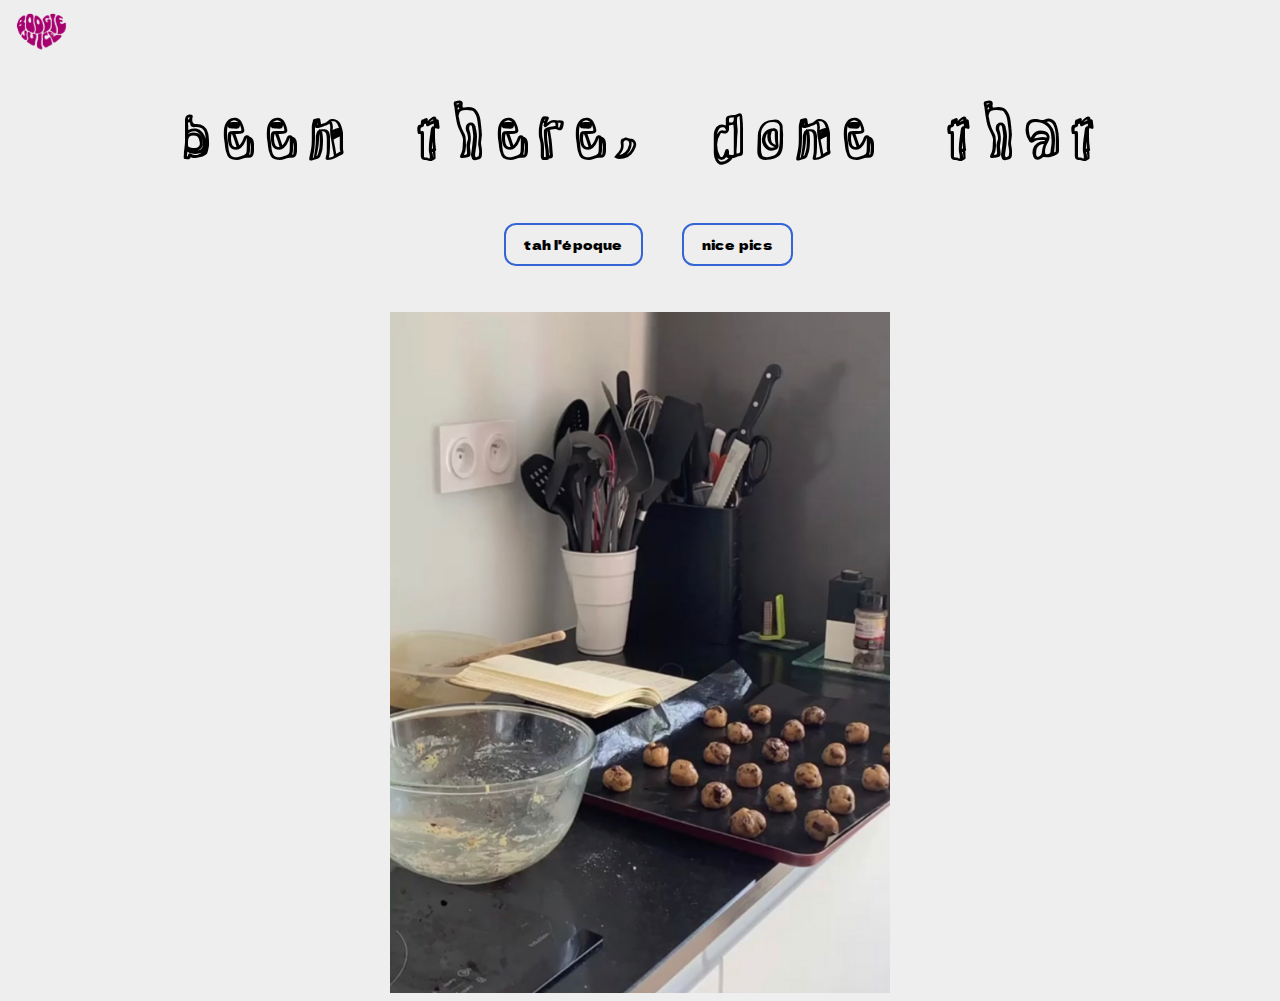
<file: index.html>
<!DOCTYPE html>
<html lang="en">
<head>
    <meta charset="UTF-8">
    <meta http-equiv="X-UA-Compatible" content="IE=edge">
    <meta name="viewport" content="width=device-width, initial-scale=1.0">
    <title>cha</title>
    <link rel="stylesheet" href="pimpi.css">
    
</head>
    
<body>
    <h1>been there, done that</h1>
    <a class="back"href="index.html"><img src="logopage.png" width="80" alt=""></a>
    <div class = "firstpage">
    <a  href="acceuilvideo.html"><button class="menus butt"  >tah l'époque</button></a>
    <a  href="twentyone.html"><button class="menus butt"  >nice pics</button></a>
</div>
<img id="photo" width="400" src="food.jpg"  class="center"  alt="">
    

        <!-- <p style="text-align: right;" >voila le topo :tp11 des acdc, une IA qui joue aux dames,
            2.50€ sur le compte bancaire et Clément qui monte le week-end
            avec une petite soirée kraken.</p> -->
        
    
</body>
</html>
</file>
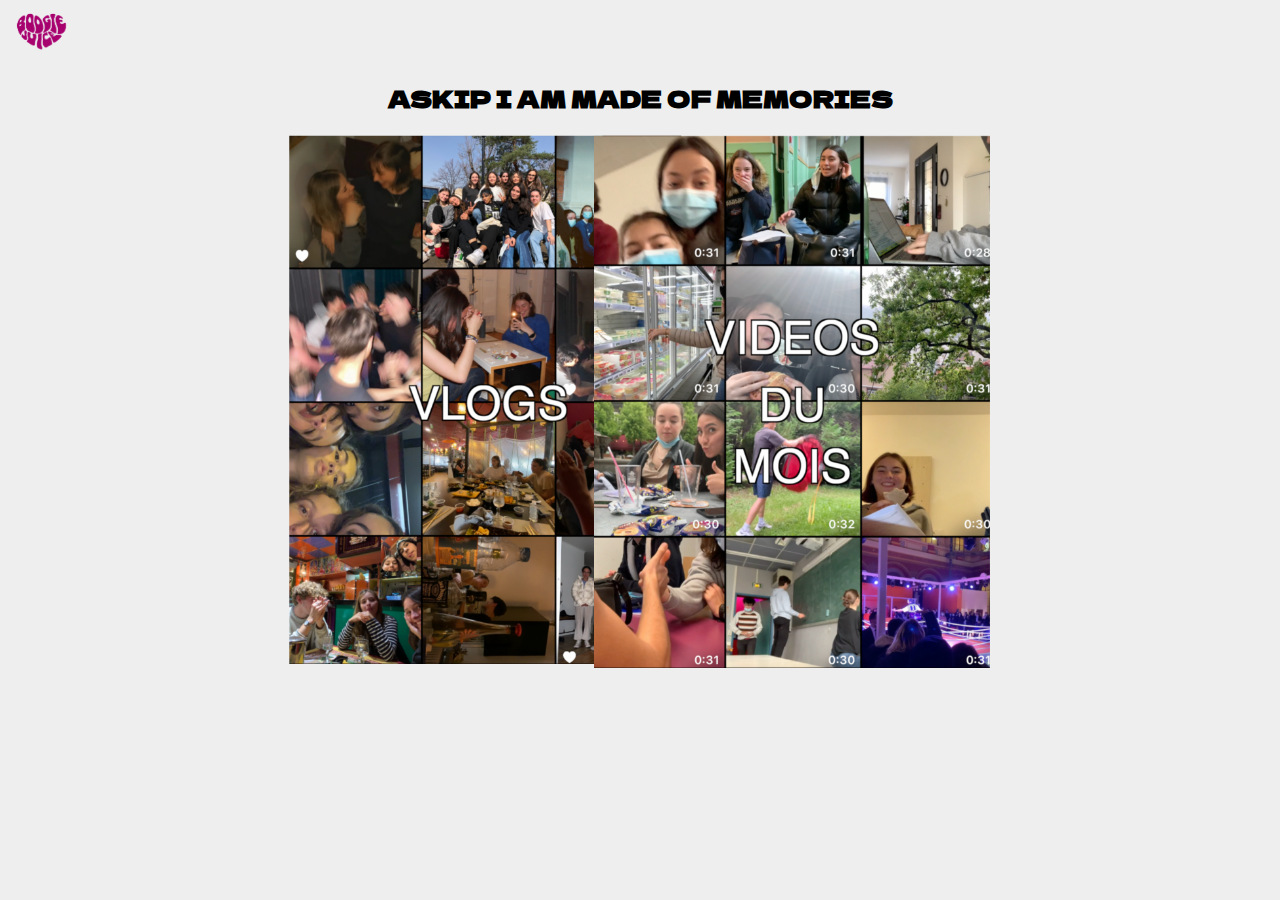
<file: acceuilvideo.html>
<!DOCTYPE html>
<html lang="en">
<head>
    <meta charset="UTF-8">
    <meta http-equiv="X-UA-Compatible" content="IE=edge">
    <meta name="viewport" content="width=device-width, initial-scale=1.0">
    <title>Document</title>
    <link rel="stylesheet" href="pimpi.css">
    <style>
        @import url('https://fonts.googleapis.com/css2?family=Dela+Gothic+One&family=Rock+3D&display=swap');
        </style>
</head>
<body>
    <h2>ASKIP I AM MADE OF MEMORIES</h2>
    <a class="back"href="index.html"><img src="logopage.png" width="80" alt=""></a>

    <a href="memories.html" ><img  id="photo" class="mini" style="position:absolute; left: 18em;" src="vlog.png" width="400" alt=""></a>
    <a href="videosdumois.html" ><img id="photo" class="mini" style="position:absolute; right: 18em;" src="mois.png" width="400" alt=""></a>
</body>
</html>
</file>
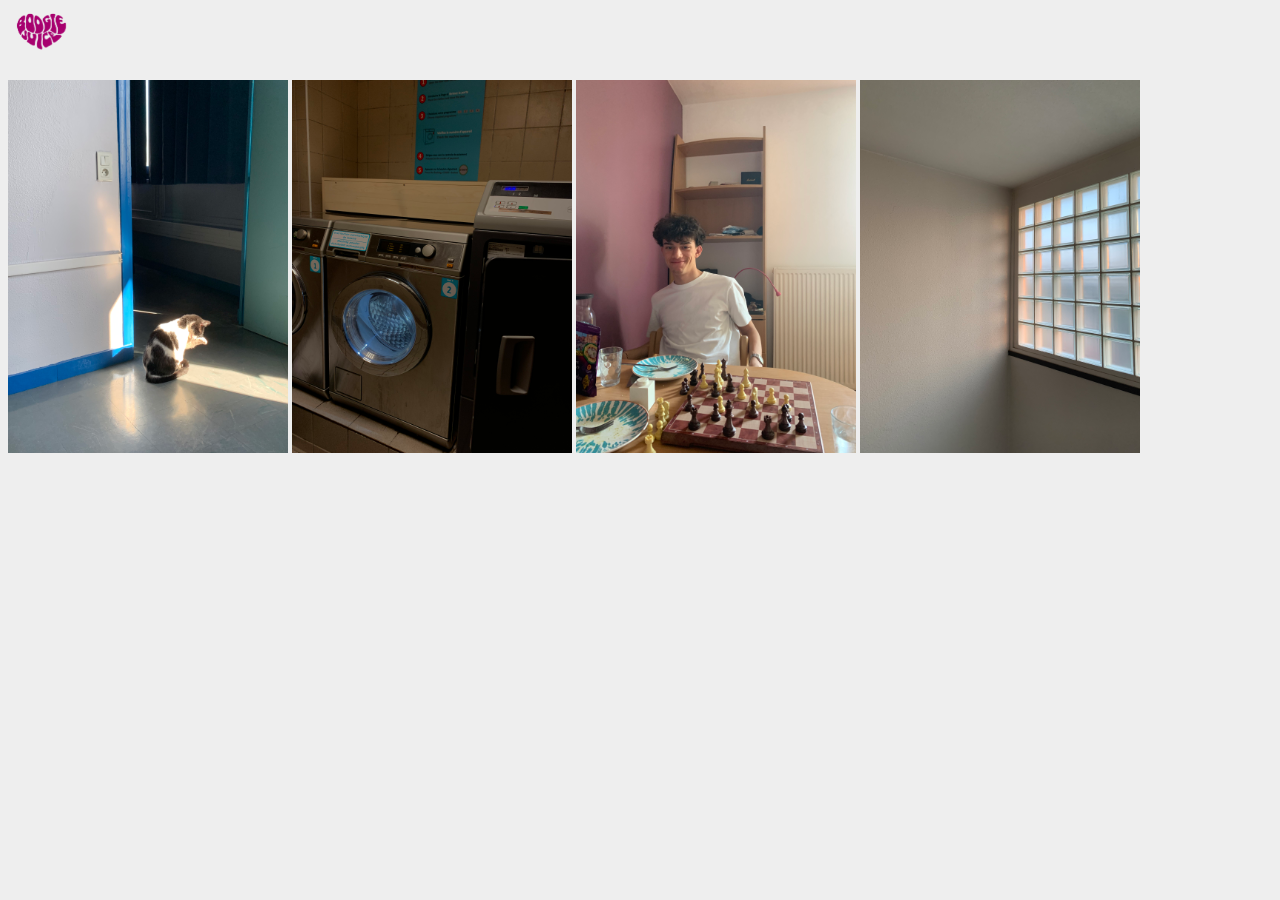
<file: twentyone.html>
<!DOCTYPE html>
<html lang="en">
<head>
    <meta charset="UTF-8">
    <meta http-equiv="X-UA-Compatible" content="IE=edge">
    <meta name="viewport" content="width=device-width, initial-scale=1.0">
    <title>twentyone</title>
    <link rel="stylesheet" href="pimpi.css">
</head>
<body>
    <a class="back"href="index.html"><img src="logopage.png" width="80" alt=""></a>
    
    <img class="photo" width="280" src="IMG_6999.jpeg" alt="ph">
    <img class="photo" width="280" src="IMG_7023.jpeg"  alt="ph">
    <img class="photo" width="280" src="IMG_7063.jpeg"  alt="ph">
    <img class="photo"width="280" src="IMG_7016 2.jpeg" alt="">
</body>
</html>
</file>
<file: pimpi.css>
@import url('https://fonts.googleapis.com/css2?family=Amatic+SC&family=Dela+Gothic+One&family=Rock+3D&display=swap');


h1{
    text-align: center;
    font-size: 4em;
    font-family: 'Rock 3D', cursive;
}
h2{
    text-align: center;
    font-family: 'Dela Gothic One', cursive;
    
}
.mem{
    align-content: center;
}
body{
    margin-top: 5em;
    background-color: rgb(238, 238, 238);
}
video{
    display: block;
margin: 0 auto;
}
#twentyone{
    text-align: right;
}
.butt {
    border: none;
    padding: 10px 18px;
    text-align: center;
    text-decoration:none;
    font-family: 'Dela Gothic One', cursive;
    display: inline-block;
    border-radius: 12px;
    font-size: 13px;
    margin: 8px 9px;
    transition-duration: 0.4s;
    cursor: pointer;
    background-color: rgb(238, 238, 238); 
    color: black; 
    border: 2px solid #3565d5;
}
.back{
    position:  fixed;
    left:0;
    top : 0;
}
.firstpage{
    padding-bottom:3vw;
    text-align: center;
}
.menus{
    margin-left: 2em;
    position: relative;
    display: inline-block;
    text-align: center;
}
/*.butt,#back{
    
  }*/
.butt:hover {
    background-color: #318ced;
    color: white;
  }
/*.backto{
    position:  fixed;
    top : 0;
    left:0;
    
}*/
p{
    margin-bottom: 4em; 
    text-align: center;
    white-space: pre;
    word-break: break-word;
    
    font-family: 'Lucida Sans', 'Lucida Sans Regular', 'Lucida Grande', 'Lucida Sans Unicode', Geneva, Verdana, sans-serif;
}
.center {
    display: block;
    margin-left: auto;
    margin-right: auto;
    width: 500px;
  }
 
  @media screen and (max-width : 480px) and (orientation : portrait)
  {
      #photo{
          width : 50vw;    
      }
      .mini{
          width:50vw;
          display: inline-block;
      }
   
      h1{
    text-align: center;
    font-size: 3em;
    font-family: 'Rock 3D', cursive;
        }
      h2{
    text-align: center;
    font-size: 5vw;
    font-family: 'Dela Gothic One', cursive;
    
}
      p{
          font-size : 4vw;
          word-break: break-word;
      }
      .vid{
          width:75vw;
        }
      
  }
</file>
